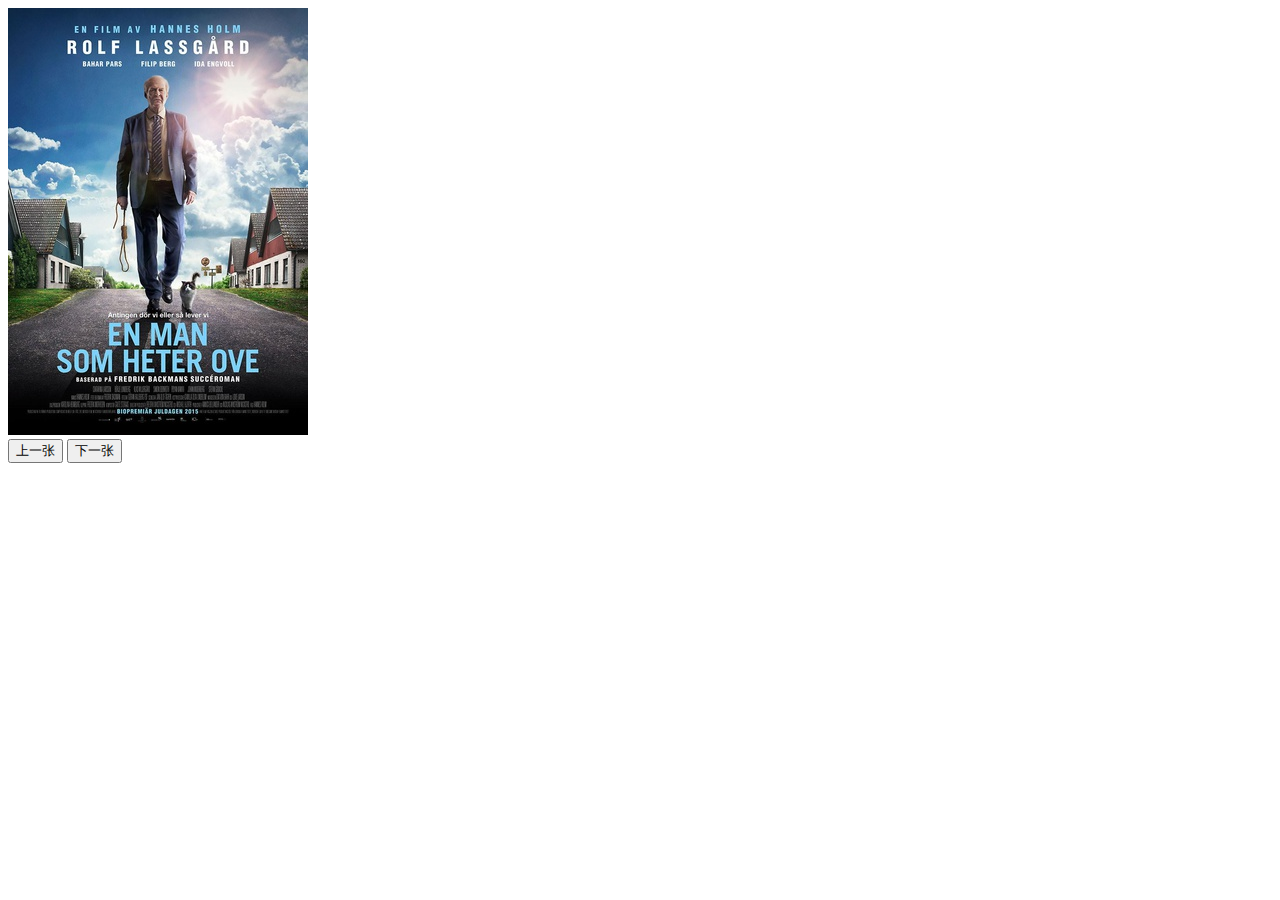
<file: task_four/index.html>
<!doctype html>
<html>
<head>
<meta charset="utf-8">
<title>幻灯片任务</title>

	<script>
    	var imgarray=new Array("img/1.jpg","img/2.jpg","img/3.jpg","img/4.jpg")
		var index=0;
		
		function next(){
				index++;
				if(index==imgarray.length){
						index=0;
					}
					document.getElementById("tp1").src=imgarray[index];
			}
		function previous(){
				index--;
				if(index<0){
						index=imgarray.length-1;
					}
					document.getElementById("tp1").src=imgarray[index];
			}
    </script>
</head>

<body>
	<img id="tp1" src="img/1.jpg" width="300" height="427"/>
    <br/>
    <input type="button" value="上一张" onClick="previous()"/>
    <input type="button" value="下一张" onClick="next()"/> 
</body>
</html>
</file>
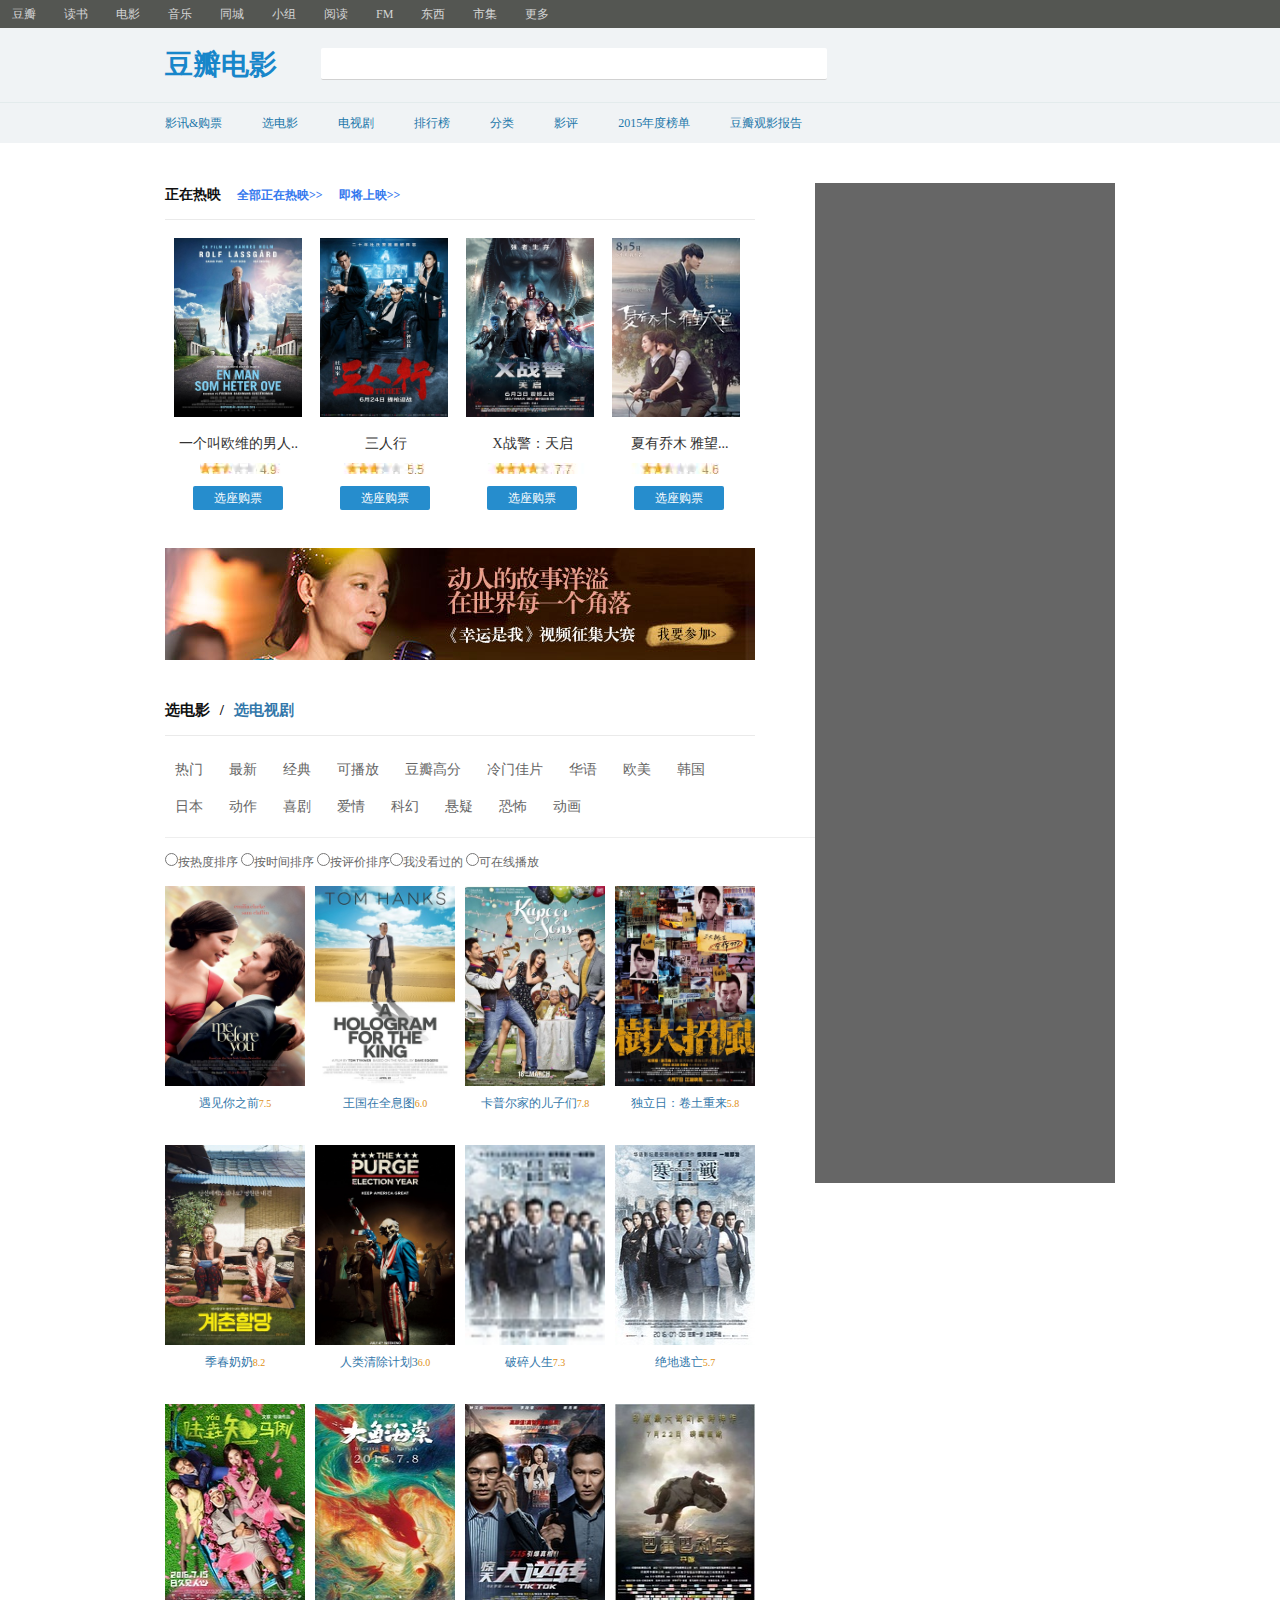
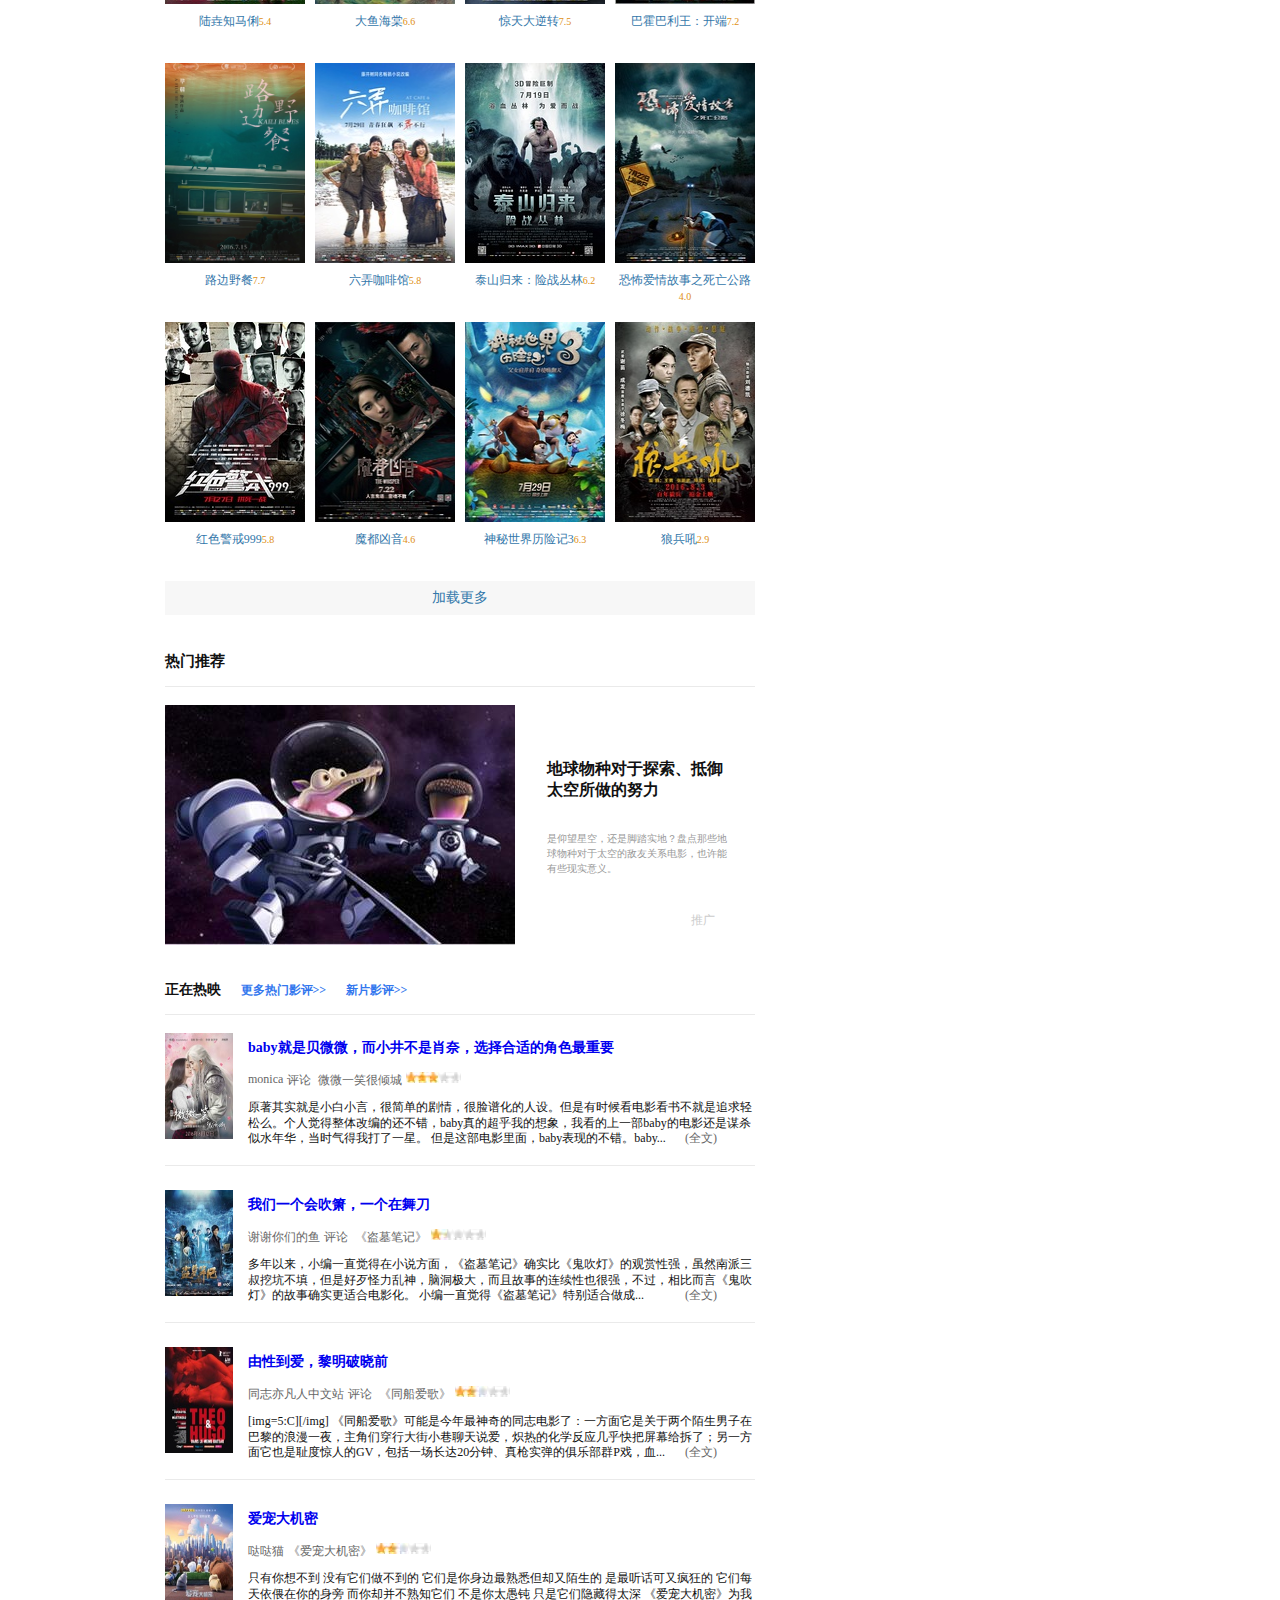
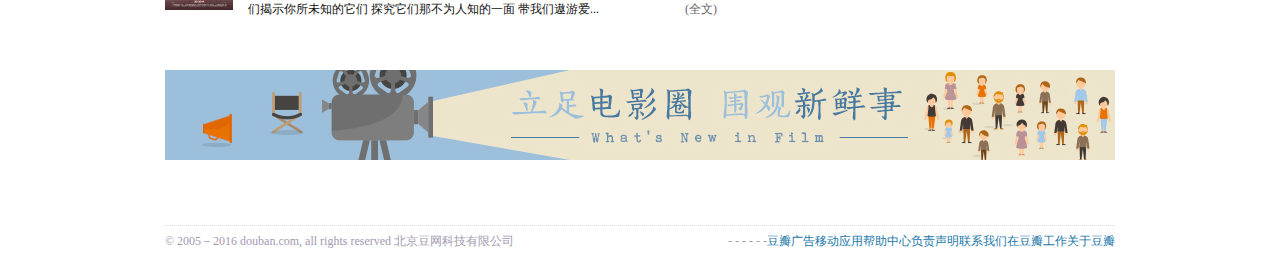
<file: task_one/index.html>
<!DOCTYPE html>
<html lang="en">
	<head>
		<meta charset="utf-8">
		<title>豆瓣</title>
		<link rel="stylesheet" href="css/reset.css"/>
		<link rel="stylesheet" href="css/common.css"/>
		<link rel="stylesheet" href="css/index.css"/>
	</head>
	<body>
		<div class="header">
			<ul class=>
				<li>豆瓣</li>
				<li>读书</li>
				<li>电影</li>
				<li>音乐</li>
				<li>同城</li>
				<li>小组</li>
				<li>阅读</li>
				<li>FM</li>
				<li>东西</li>
				<li>市集</li>
				<li>更多</li>
			</ul>
		</div>
		<div class="search-container"><!--不懂怎么用坐标引用图片-->
			<div class="search-center">
				<h1 class="logo"><b>豆瓣电影</b></h1>
				<input type="text" class="search"/>
			</div>
		</div>
		<div class="menu-container">
			<div class="menu-center">
				<ul>
					<li>影讯&购票</li>
					<li>选电影</li>
					<li>电视剧</li>
					<li>排行榜</li>
					<li>分类</li>
					<li>影评</li>
					<li>2015年度榜单</li>
					<li>豆瓣观影报告</li>
				</ul>
			</div>
		</div>
		<div class="main">
			<div class="l-container">
				<div class="content-1">
					<h2 class="hot-1">正在热映<span>全部正在热映>></span><span>即将上映>></span></h2>
					<div class="img-container">
						<img  class="img-1" src="img/1.jpg"/>
						<img  class="img-2" src="img/2.jpg"/>
						<img  class="img-3" src="img/3.jpg"/>
						<img  class="img-4" src="img/4.jpg"/>
						<div class="img-container-1">
						<a href="#">一个叫欧维的男人..</a>
						</div>
						<div class="img-container-2">
						<a href="#">三人行</a>
						</div>
						<div class="img-container-3">
						<a href="#">X战警：天启</a>
						</div>
						<div class="img-container-4">
						<a href="#">夏有乔木 雅望...</a>
						</div>
						<div class="icon-1"><!--不懂怎么用坐标引用图片-->
						<img src="img/icon-1.jpg"/>
						</div>
						<div class="container-btn1"><a href="#">选座购票</a></div>
						<div class="container-btn2"><a href="#">选座购票</a></div>
						<div class="container-btn3"><a href="#">选座购票</a></div>
						<div class="container-btn4"><a href="#">选座购票</a></div>
						<img class="container1-banner" src="img/5.jpg"/>
					</div>
				</div>
				<div class="content-2">
					<h2 class="hot-2">选电影
						<span class="hot2-span1">/</span>
						<span class="hot2-span2">选电视剧</span>
					</h2>
					<ul class="content2-submenu">
						<li>热门</li>
						<li>最新</li>
						<li>经典</li>
						<li>可播放</li>
						<li>豆瓣高分</li>
						<li>冷门佳片</li>
						<li>华语</li>
						<li>欧美</li>
						<li>韩国</li>
						<li>日本</li>
						<li>动作</li>
						<li>喜剧</li>
						<li>爱情</li>
						<li>科幻</li>
						<li>悬疑</li>
						<li>恐怖</li>
						<li>动画</li>
					</ul>
					<div class="content2-radio">
						<div class="content2-l-radio">
							<input class="content2-radio-l-float" type="radio"/>按热度排序
							<input class="content2-radio-l-float" type="radio"/>按时间排序
							<input class="content2-radio-l-float" type="radio"/>按评价排序
						</div>
						<div class="content2-r-radio">
							<input class="content2-radio-r-float" type="radio"/>我没看过的
							<input class="content2-radio-r-float" type="radio"/>可在线播放
						</div>
					</div>
					<div class="content2-img">
						<a class="content2-img1" href="#">
							<img src="img/6.jpg">遇见你之前<span class="content2-span">7.5</span>
						</a>
						<a class="content2-img2" href="#">
							<img src="img/7.jpg">王国在全息图<span class="content2-span">6.0</span>
						</a>
						<a class="content2-img3" href="#">
							<img src="img/8.jpg">卡普尔家的儿子们<span class="content2-span">7.8</span>
						</a>
						<a class="content2-img4" href="#">
							<img src="img/9.jpg">独立日：卷土重来<span class="content2-span">5.8</span>
						</a>
						<a class="content2-img5" href="#">
							<img src="img/10.jpg">季春奶奶<span class="content2-span">8.2</span>
						</a>
						<a class="content2-img6" href="#">
							<img src="img/11.jpg">人类清除计划3<span class="content2-span">6.0</span>
						</a>
						<a class="content2-img7" href="#">
							<img src="img/12.jpg">破碎人生<span class="content2-span">7.3</span>
						</a>
						<a class="content2-img8" href="#">
							<img src="img/13.jpg">绝地逃亡<span class="content2-span">5.7</span>
						</a>
						<a class="content2-img9" href="#">
							<img src="img/14.jpg">陆垚知马俐<span class="content2-span">5.4</span>
						</a>
						<a class="content2-img10" href="#">
							<img src="img/15.jpg">大鱼海棠<span class="content2-span">6.6</span>
						</a>
						<a class="content2-img11" href="#">
							<img src="img/16.jpg">惊天大逆转<span class="content2-span">7.5</span>
						</a>
						<a class="content2-img12" href="#">
							<img src="img/17.jpg">巴霍巴利王：开端<span class="content2-span">7.2</span>
						</a>
						<a class="content2-img13" href="#">
							<img src="img/18.jpg">路边野餐<span class="content2-span">7.7</span>
						</a>
						<a class="content2-img14" href="#">
							<img src="img/19.jpg">六弄咖啡馆<span class="content2-span">5.8</span>
						</a>
						<a class="content2-img15" href="#">
							<img src="img/20.jpg">泰山归来：险战丛林<span class="content2-span">6.2</span>
						</a>
						<a class="content2-img16" href="#">
							<img src="img/21.jpg">恐怖爱情故事之死亡公路<span class="content2-span">4.0</span>
						</a>
						<a class="content2-img13" href="#">
							<img src="img/22.jpg">红色警戒999<span class="content2-span">5.8</span>
						</a>
						<a class="content2-img14" href="#">
							<img src="img/23.jpg">魔都凶音<span class="content2-span">4.6</span>
						</a>
						<a class="content2-img15" href="#">
							<img src="img/24.jpg">神秘世界历险记3<span class="content2-span">6.3</span>
						</a>
						<a class="content2-img16" href="#">
							<img src="img/25.jpg">狼兵吼<span class="content2-span">2.9</span>
						</a>
					</div>
					<div class="loading">加载更多</div>
				</div>
				<div class="content-3">
					<h2 class="hot-3">热门推荐</h2>
					<div class="content3-scroll">
						<a class="content3-a1" href="#">
							<img class="content3-banner" src="img/26.jpg"/>
						</a>
						<div class="content3-text">
							<h2 class="content3-scroll-h2">
								<a href="#">
								地球物种对于探索、抵御太空所做的努力
								</a>
							</h2>
							<p class="content3-scroll-p">
								是仰望星空，还是脚踏实地？盘点那些地球物种对于太空的敌友关系电影，也许能有些现实意义。
							</p>
							<div class="content3-generalize">推广</div>
						</div>
					</div>
					<div class="content3-chunk-h2">
						<h2 class="hot-4">
							正在热映
							<span>更多热门影评>></span>
							<span>新片影评>></span>
						</h2>
						<div class="content3-chunk">
							<div class="content3-chunk-1">
								<img class="content3-chunk1-img1" src="img/27.jpg"/>
								<h3>
								<a href="#">baby就是贝微微，而小井不是肖奈，选择合适的角色最重要</a>
								</h3>
								<div class="content3-chunk1-width">
									<a class="content3-chunk1-a" href="#">monica</a>
									<div class="content3-chunk-comments">评论</div>
									<a class="content3-chunk1-a" href="#">微微一笑很倾城</a>
									<img class="content3-chunk1-img2" src="img/icon-2.jpg"/>
								</div>
								<p class="content3-chunk1-p">
									原著其实就是小白小言，很简单的剧情，很脸谱化的人设。但是有时候看电影看书不就是追求轻松么。个人觉得整体改编的还不错，baby真的超乎我的想象，我看的上一部baby的电影还是谋杀似水年华，当时气得我打了一星。 但是这部电影里面，baby表现的不错。baby... <a class="content3-chunk1-p-a" href="#">(全文)</a>
								</p>
							</div>
							<div class="content3-chunk-2">
								<img class="content3-chunk2-img1" src="img/28.jpg"/>
								<h3>
								<a href="#">我们一个会吹箫，一个在舞刀</a>
								</h3>
									<div class="content3-chunk2-width">
									<a class="content3-chunk2-a" href="#">谢谢你们的鱼</a>
									<div class="content3-chunk-comments">评论</div>
									<a class="content3-chunk2-a" href="#">《盗墓笔记》</a>
									<img class="content3-chunk1-img2" src="img/icon-3.jpg"/>
								</div>
								<p class="content3-chunk2-p">
									多年以来，小编一直觉得在小说方面，《盗墓笔记》确实比《鬼吹灯》的观赏性强，虽然南派三叔挖坑不填，但是好歹怪力乱神，脑洞极大，而且故事的连续性也很强，不过，相比而言《鬼吹灯》的故事确实更适合电影化。 小编一直觉得《盗墓笔记》特别适合做成... 
									<a class="content3-chunk2-p-a" href="#">(全文)</a>
								</p>
							</div>
							<div class="content3-chunk-3">
								<img class="content3-chunk3-img3" src="img/29.jpg"/>
								<h3>
								<a href="#">由性到爱，黎明破晓前</a>
								</h3>
								<div class="content3-chunk3-width">
									<a class="content3-chunk3-a" href="#">同志亦凡人中文站</a>
									<div class="content3-chunk-comments">评论</div>
									<a class="content3-chunk3-a" href="#">《同船爱歌》</a>
									<img class="content3-chunk1-img3" src="img/icon-4.jpg"/>
								</div>
								<p class="content3-chunk3-p">
									[img=5:C][/img] 《同船爱歌》可能是今年最神奇的同志电影了：一方面它是关于两个陌生男子在巴黎的浪漫一夜，主角们穿行大街小巷聊天说爱，炽热的化学反应几乎快把屏幕给拆了；另一方面它也是耻度惊人的GV，包括一场长达20分钟、真枪实弹的俱乐部群P戏，血... <a class="content3-chunk3-p-a" href="#">(全文)</a>
								</p>
							</div>
							<div class="content3-chunk-4">
								<img class="content3-chunk4-img4" src="img/30.jpg"/>
								<h3 class="">
								<a href="#">爱宠大机密</a>
								</h3>
								<div class="content3-chunk4-width">
									<a class="content3-chunk4-a" href="#">哒哒猫</a>
									<a class="content3-chunk4-a" href="#">《爱宠大机密》</a>
									<img class="content3-chunk1-img3" src="img/icon-4.jpg"/>
								</div>
								<p class="content3-chunk3-p">
									只有你想不到 没有它们做不到的 它们是你身边最熟悉但却又陌生的 是最听话可又疯狂的 它们每天依偎在你的身旁 而你却并不熟知它们 不是你太愚钝 只是它们隐藏得太深 《爱宠大机密》为我们揭示你所未知的它们 探究它们那不为人知的一面 带我们遨游爱... <a class="content3-chunk4-p-a" href="#">(全文)</a>
								</p>
							</div>
						</div>
					</div>
				</div>
			</div>
			<div class="r-container"></div>
		</div>
		<div class="banner">
			<img src="img/31.jpg"/>
		</div>
		<div class="footer">
			© 2005－2016 douban.com, all rights reserved 北京豆网科技有限公司
			<div class="footer-nav">
				<ul>
					<li>关于豆瓣</li>-
					<li>在豆瓣工作</li>-
					<li>联系我们</li>-
					<li>负责声明</li>-
					<li>帮助中心</li>-
					<li>移动应用</li>-
					<li>豆瓣广告</li>
				</ul>
			</div>
		</div>
	</body>
</html>
</file>
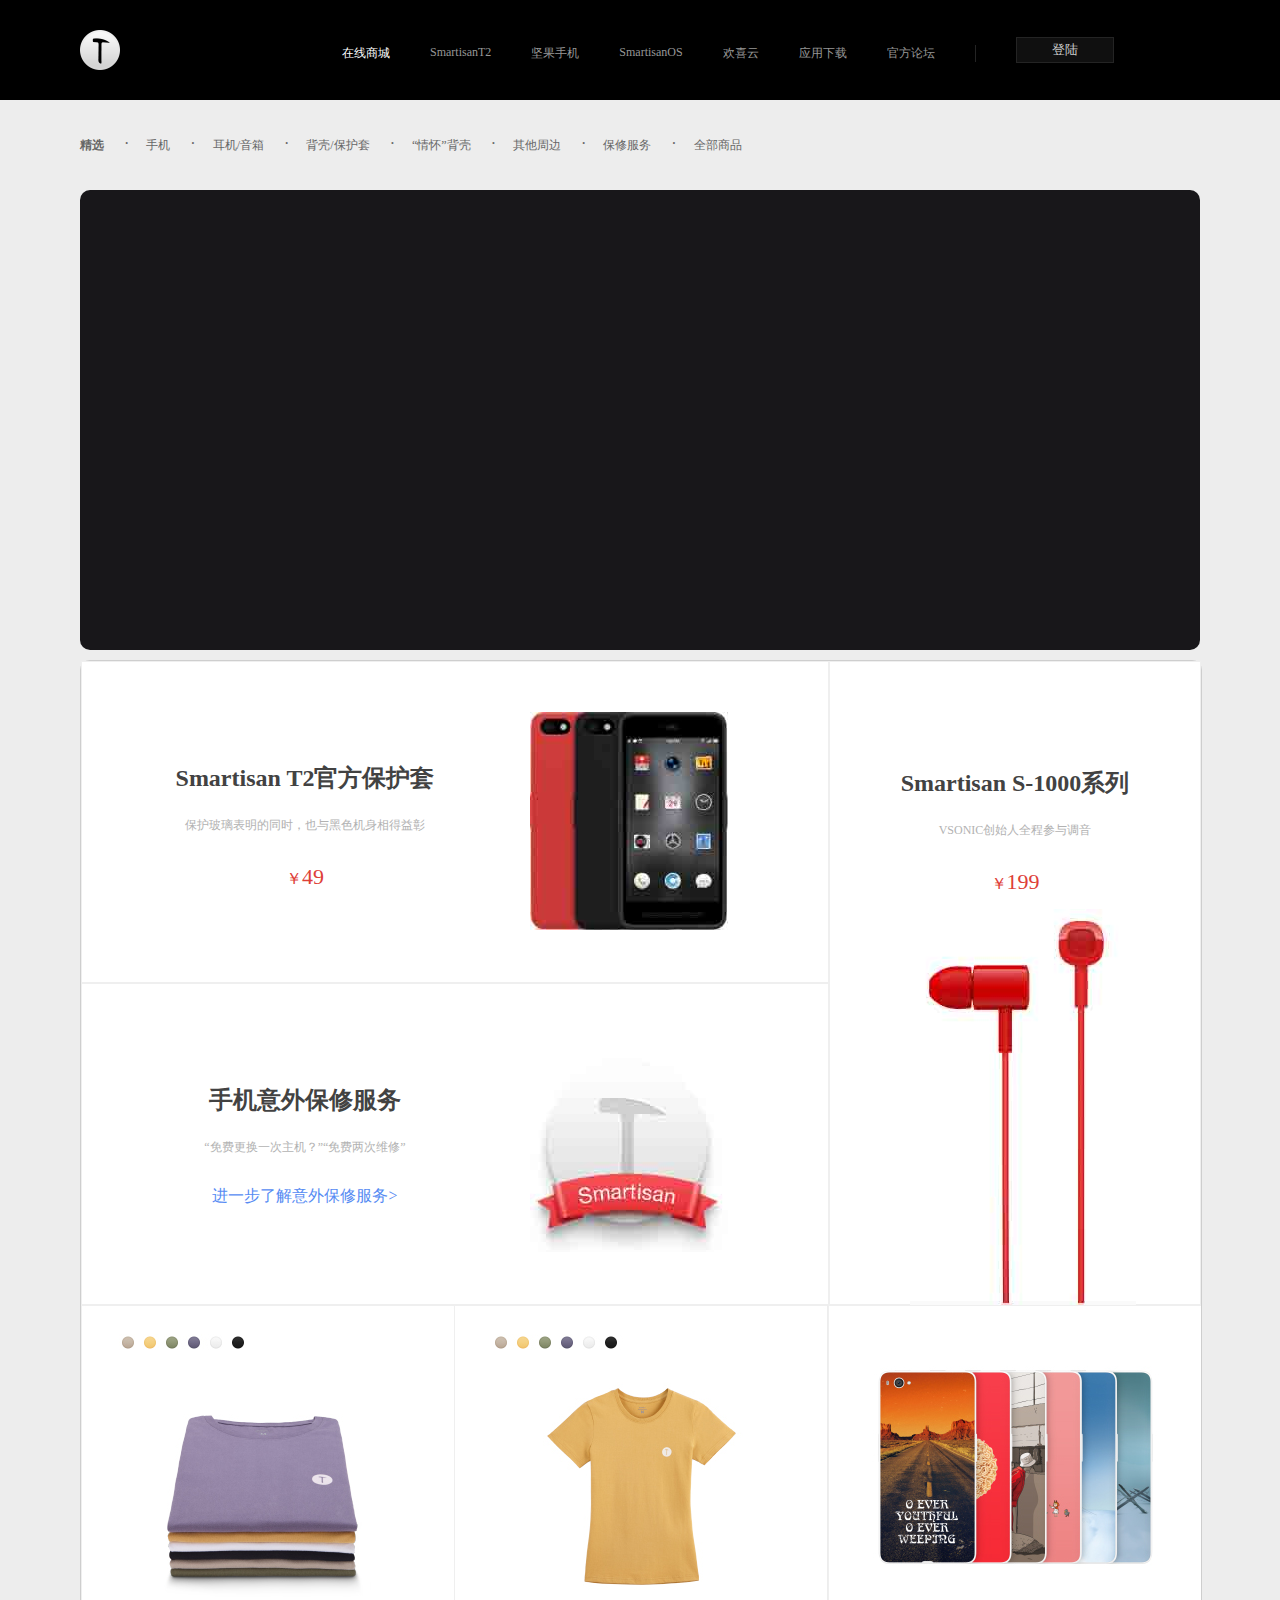
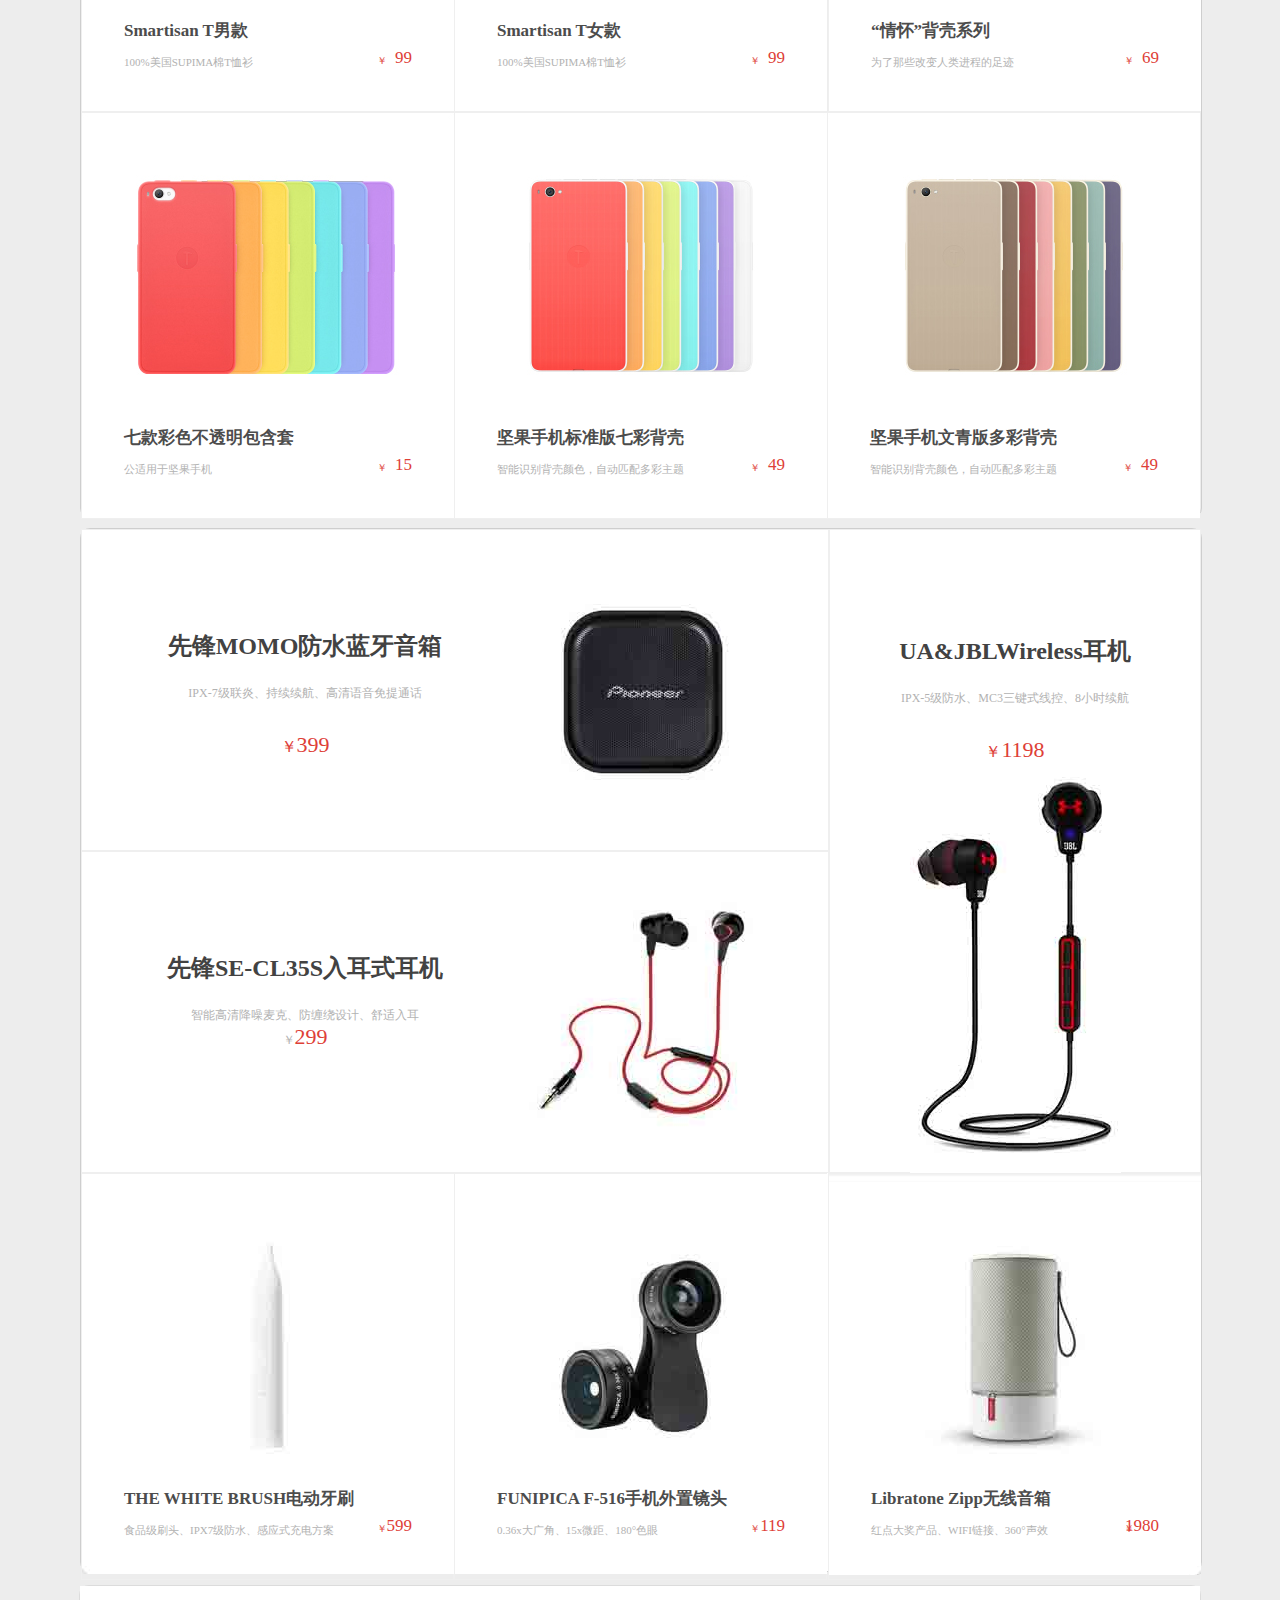
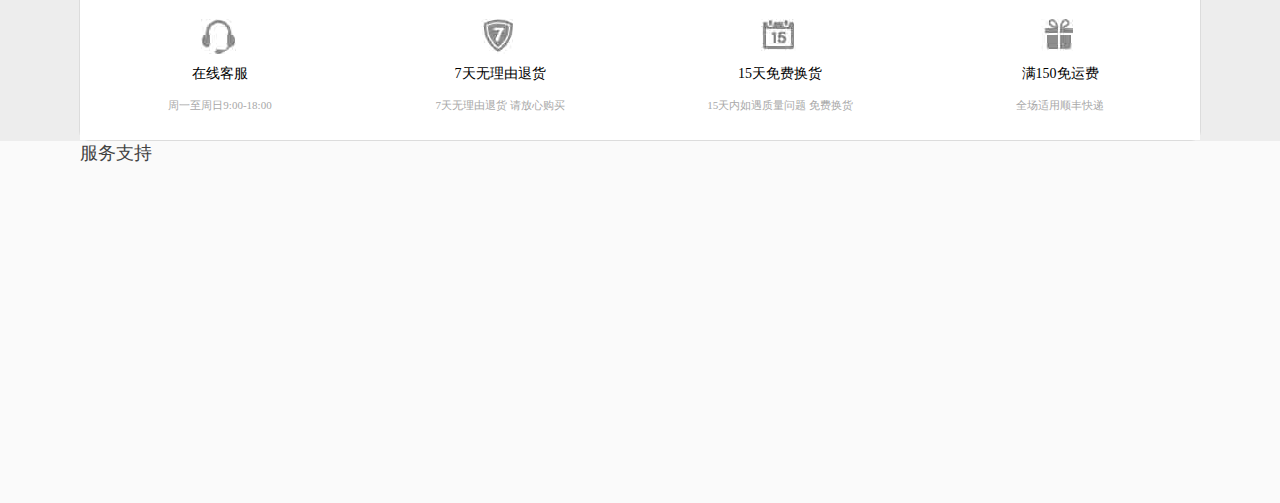
<file: task_three/index.html>
<!DOCTYPE html>
<html lang="en">
	<head>
		<meta charset="utf-8">
		<title>锤子</title>
		<link rel="stylesheet" href="css/reset.css"/>
		<link rel="stylesheet" href="css/common.css"/>
		<link rel="stylesheet" href="css/index.css"/>
	</head>
	<body>
		<div class="header">
			<div class="header-container">
				<h1 class="logo">
					<a href="#">
						<img src="img/logo.png"/>
					</a>
				</h1>
				<ul>
					<li><a href="#" style="color:#fff">在线商城</a></li>
					<li><a href="#">SmartisanT2</a></li>
					<li><a href="#">坚果手机</a></li>
					<li><a href="#">SmartisanOS</a></li>
					<li><a href="#">欢喜云</a></li>
					<li><a href="#">应用下载</a></li>
					<li><a class="header-default-a7" href="#">官方论坛</a></li>
				</ul>
				<button class="landing-btn">登陆</button>
			</div>
		</div>
		<div class="main-background">
			<div class="main">
				<div class="nav-container">
					<ul>
						<li style="margin-left:0;"><b>精选</b></li>·
						<li>手机</li>·
						<li>耳机/音箱</li>·
						<li>背壳/保护套</li>·
						<li>“情怀”背壳</li>·
						<li>其他周边</li>·
						<li>保修服务</li>·
						<li>全部商品</li>
					</ul>
				</div>
				<div class="banner"></div>
				<div class="goods-container">
					<div class="left-rectangle-top">
						<div class="left-rectangle-top-text">
							<h6>
								Smartisan T2官方保护套
							</h6>
							<p>
								保护玻璃表明的同时，也与黑色机身相得益彰
							</p>
							￥<span>49</span>
						</div>
						<img src="img/1.jpg"/>
					</div>
					<div class="left-rectangle-bottom">
						<div class="left-rectangle-bottom-text">
							<h6>
								手机意外保修服务
							</h6>
							<p>
								“免费更换一次主机？”“免费两次维修”
							</p>
							进一步了解意外保修服务>
						</div>
						<img src="img/2.jpg"/>
					</div>
					<div class="left-rectangle-right">
						<div class="left-rectangle-right-text">
							<h6>
								Smartisan S-1000系列
							</h6>
							<p>
								VSONIC创始人全程参与调音
							</p>
							￥<span>199</span>
						</div>
						<img src="img/3.jpg"/>
					</div>
					<div class="centent-1">
						<h6>Smartisan T男款</h6>
						<p>100%美国SUPIMA棉T恤衫</p>
						<span style="font-size:10px; right:66px;">￥</span>
						<span>99</span>
						<img src="img/4.png" class="img6-1"/>
					</div>
					<div class="centent-2">
						<h6>Smartisan T女款</h6>
						<p>100%美国SUPIMA棉T恤衫</p>
						<span style="font-size:10px; right:66px;">￥</span>
						<span>99</span>
						<img src="img/5.png" class="img6-2"/>
					</div>
					<div class="centent-3">
						<h6>“情怀”背壳系列</h6>
						<p>为了那些改变人类进程的足迹</p>
						<span style="font-size:10px; right:66px;">￥</span>
						<span>69</span>
						<img src="img/6.png" class="img6-3"/>
					</div>
					<div class="centent-4">
						<h6>七款彩色不透明包含套</h6>
						<p>公适用于坚果手机</p>
						<span style="font-size:10px; right:66px;">￥</span>
						<span>15</span>
						<img src="img/7.png" class="img6-4"/>
					</div>
					<div class="centent-5">
						<h6>坚果手机标准版七彩背壳</h6>
						<p>智能识别背壳颜色，自动匹配多彩主题</p>
						<span style="font-size:10px; right:66px;">￥</span>
						<span>49</span>
						<img src="img/8.png" class="img6-5"/>
					</div>
					<div class="centent-6">
						<h6>坚果手机文青版多彩背壳</h6>
						<p>智能识别背壳颜色，自动匹配多彩主题</p>
						<span style="font-size:10px; right:66px;">￥</span>
						<span>49</span>
						<img src="img/9.png" class="img6-6"/>
					</div>
				</div>
				<div class="accessories-container">
					<div class="left-rectangle-top2">
						<div class="left-rectangle-top2-text">
							<h6>
								先锋MOMO防水蓝牙音箱
							</h6>
							<p>
								IPX-7级联炎、持续续航、高清语音免提通话
							</p>
							￥<span>399</span>
						</div>
						<img src="img/10.jpg"/>
					</div>
					<div class="left-rectangle-bottom2">
						<div class="left-rectangle-bottom2-text">
							<h6>
								先锋SE-CL35S入耳式耳机
							</h6>
							<p>
								智能高清降噪麦克、防缠绕设计、舒适入耳
							</p>
							￥<span>299</span>
						</div>
						<img src="img/11.jpg"/>
					</div>
					<div class="left-rectangle-right2">
						<div class="left-rectangle-right2-text">
							<h6>
								UA&JBLWireless耳机
							</h6>
							<p>
							IPX-5级防水、MC3三键式线控、8小时续航
							</p>
							￥<span>1198</span>
						</div>
						<img src="img/12.jpg"/>
					</div>
					<div class="centent-1">
						<h6>THE WHITE BRUSH电动牙刷</h6>
						<p>食品级刷头、IPX7级防水、感应式充电方案</p>
						<span style="font-size:10px; right:66px;">￥</span>
						<span>599</span>
						<img src="img/13.jpg" class="img6-1"/>
					</div>
					<div class="centent-2">
						<h6>FUNIPICA F-516手机外置镜头</h6>
						<p>0.36x大广角、15x微距、180°色眼</p>
						<span style="font-size:10px; right:66px;">￥</span>
						<span>119</span>
						<img src="img/14.jpg" class="img6-2"/>
					</div>
					<div class="centent-3">
						<h6>Libratone Zipp无线音箱</h6>
						<p>红点大奖产品、WIFI链接、360°声效</p>
						<span style="font-size:10px; right:66px;">￥</span>
						<span>1980</span>
						<img src="img/15.jpg" class="img6-3"/>
					</div>
				</div>
			</div>
			<div class="service-container">
				<div class="CustomerService">
					<img src="img/icon-1.jpg"/>
					<span class="service-container-span1">在线客服</span>
					<span class="service-container-span2">周一至周日9:00-18:00
					</span>
				</div>
				<div class="CustomerService">
					<img src="img/icon-2.jpg"/>
					<span class="service-container-span1">
					7天无理由退货
					</span>
					<span class="service-container-span2">
					7天无理由退货 请放心购买
					</span>
				</div>
				<div class="CustomerService">
					<img src="img/icon-3.jpg"/>
					<span class="service-container-span1">
					15天免费换货
					</span>
					<span class="service-container-span2">15天内如遇质量问题 免费换货
					</span>
				</div>
				<div class="CustomerService">
					<img src="img/icon-4.jpg"/>
					<span class="service-container-span1">
					满150免运费
					</span>
					<span class="service-container-span2">
					全场适用顺丰快递
					</span>
				</div>
			</div>
		</div>
		<div class="footer-container">
			<ul class="footer-ul">
				<li class="footer-li-title">服务支持</li>
			</ul>
		</div>
	</body>
</html>
</file>
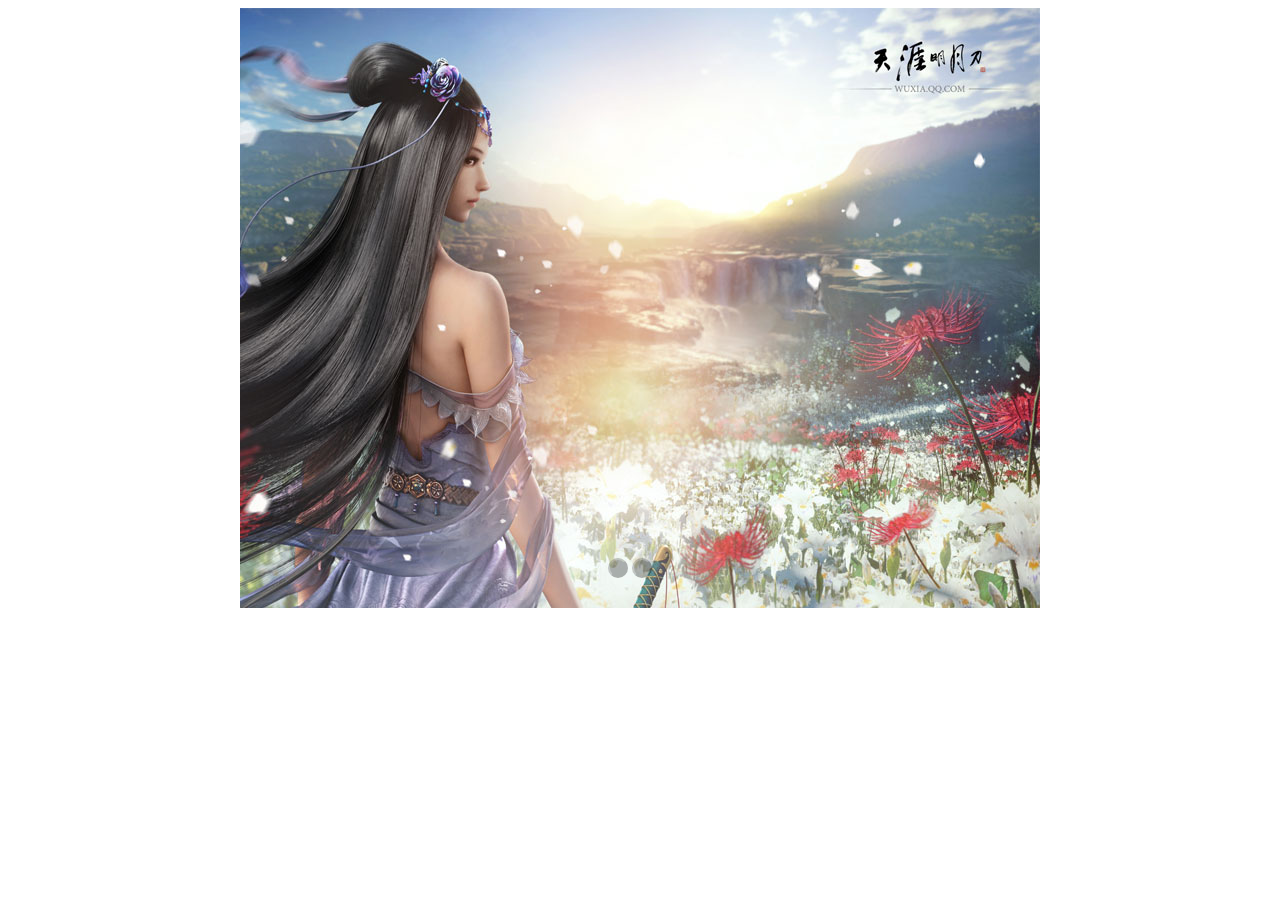
<file: task_four/index1.html>
<!doctype html>
<html>
<head>
<meta charset="utf-8">
<title>幻灯片任务</title>

	<style type="text/css">
		.center{margin: 0 auto; width: 800px; height: 600px; position: relative;}
			.btn-center{ position: absolute;  top:550px; left: 46%;}
			.previous{width: 20px; height: 20px; border-radius: 10px; background:#000; opacity:0.3;}
			.next{width: 20px; height: 20px; border-radius: 10px; background:#000; opacity: 0.3}
	</style>

	<script>
		var imgarr=new Array("img/5.jpg","img/6.jpg","img/7.jpg","img/8.jpg","img/9.jpg","img/10.jpg")
		var index=0;
		
		function next(){
			index++;
			if(index==imgarr.length){
				index=0;
			}
			document.getElementById("jpg5").src=imgarr[index];
		}

		function previous(){
			index--;
			if(index<0){
				index=imgarr.length-1;
			}
			document.getElementById("jpg5").src=imgarr[index];
		}
	</script>
</head>

<body>
	<div class="center">
		<img id="jpg5" src="img/5.jpg"/>
		<br/>
		<div class="btn-center">
		<input class="previous" type="button" onClick="previous()" />
		<input class="next" type="button" value="" onClick="next()" />
		</div>
	</div>
</body>
</html>
</file>
<file: task_one/css/common.css>
.header{
	height:28px;
	background:#545652;
}

.header ul li{
	margin:0 12px;
	line-height: 28px;
	font-size:12px;
	display:inline;
	color:#d5d5d5;
}

.header ul li:hover{
	color:#fff;
}

.search-container{
	height:74px;
	background:#f0f3f5;
	border-bottom: solid 1px #e3ebec;
}

.search-center{
	margin:0 auto;
	width: 950px;
	height:74px;
}

.logo{
	float:left;
	line-height:74px;
	font-size:28px;
	color:#1886ca;
}

.search{
	float:left;
	margin-left:44px;
	margin-top: 20px;
	border-radius:2px;
	width:506px;
	height:31px;
	border: 0;
	border-bottom: solid 1px #d1d1d1;
	background:#fff;
}

.menu-container{
	height: 40px;
	background:#f0f3f5;
}

.menu-center{
	margin:0 auto;
	width: 950px;
	height:40px;
}

.menu-center li{
	display:inline;
	margin-right:36px;
	line-height:40px;
	font-size:12px;
	color:#27a;
}

.menu-center li:hover{
	color:#fffffc;
	background:#27a;
}

.main{
	position:relative;
	margin:0 auto;
	margin-top:40px;
	width:950px;
	height:3000px;
}

.content-1{
	float:left;
	margin-top:3px;
	width:590px;
	height:512px;
}

.hot-1{
	padding-bottom: 15px;
	border-bottom:solid 1px #eaeaea;
	margin-bottom:18px;
	font-size:14px;
	color:#111;
}

.content-1 span{
	margin-left:16px;
	font-size:12px;
	color:#37e;
}

.content-1 span:hover{
	color:#fff;
	background:#37e;
}

.img-container{
	height:306px;
}

.img-1,.img-2,.img-3,.img-4{
	float:left;
	margin:0 9px;
	width:128px;
	margin-bottom:18px;
	height:179px;
}

.img-container-1{
	float:left;
	text-align:center;
	width:147px;
	font-size:14px;
}

.img-container-1 a{
	margin-bottom:10px;
	color:#333;
}

.img-container-2{
	float:left;
	text-align:center;
	width:147px;
	font-size:14px;
}

.img-container-2 a{
	margin-bottom:10px;
	color:#333;
}

.img-container-3{
	float:left;
	text-align:center;
	width:147px;
	font-size:14px;
}

.img-container-3 a{
	margin-bottom:10px;
	color:#333;
}

.img-container-4{
	float:left;
	text-align:center;
	width:147px;
	font-size:14px;
}

.img-container-4 a{
	margin-bottom:10px;
	color:#333;
}

.icon-1{
	float:left;
	margin:0 0 12px 35px;
	width:519px;
	height:11px;
}

.container-btn1{
	float:left;
	margin:0 29px 38px 28px;
	border-radius: 2px;
	width:90px;
	height:24px;
	background:#268dcd;
	text-align: center;
	line-height:24px;
	font-size:12px;
	color:#fff;
}

.container-btn1 a{
	color:#fff;
}

.container-btn1 a:hover{
	color:#fff;
}

.container-btn2{
	float:left;
	margin:0 29px 38px 28px;
	border-radius: 2px;
	width:90px;
	height:24px;
	background:#268dcd;
	text-align: center;
	line-height:24px;
	font-size:12px;
	color:#fff;
}

.container-btn2 a{
	color:#fff;
}

.container-btn2 a:hover{
	color:#fff;
}

.container-btn3{
	float:left;
	margin:0 29px 38px 28px;
	border-radius: 2px;
	width:90px;
	height:24px;
	background:#268dcd;
	text-align: center;
	line-height:24px;
	font-size:12px;
	color:#fff;
}

.container-btn3 a{
	color:#fff;
}

.container-btn3 a:hover{
	color:#fff;
}

.container-btn4{
	float:left;
	margin:0 28px 38px 28px;
	border-radius: 2px;
	width:90px;
	height:24px;
	background:#268dcd;
	text-align: center;
	line-height:24px;
	font-size:12px;
	color:#fff;
}

.container-btn4 a{
	color:#fff;
}

.container-btn4 a:hover{
	color:#fff;
}

.container1-banner{
	width:590px;
	height:112px;
}

.content-2{
	float:left;
	margin-top:3px;
	width:590px;
	height:1548px;
	background:##edf2f7;
}

.hot-2{
	padding-bottom: 15px;
	border-bottom:solid 1px #eaeaea;
	margin-bottom:18px;
	font-size:15px;
	color:#111;
}

.hot2-span1{
	margin: 0 6px;
}

.hot2-span2{
	color:#37a;
}

.hot2-span2:hover{
	color:#fff;
	background:#37a;
}

.content2-submenu li{
	padding: 4px 10px;
	display: inline;
	float:left;
	margin:0 6px 5px 0;
	font-size:14px;
	color:#666;
	text-align: center;
	line-height: 24px;
}

.content2-submenu li:hover{
	background:#eee;
}

.content2-radio{
	float:left;
	margin-top: 9px;
	padding:15px 0;
	border-top:solid 1px #eee;
	width:950px;
	font-size:12px;
	color:#666;
}

.content2-l-radio{
	float:left;
}

.content2-r-radio{
	float:left;
}

.content2-img{
	float:left;
}

.content2-img a{
	float:left;
	font-size:12px;
}

.content2-span{
	font-size:10px;
	color:#e09015;
}

.content2-img1{
	margin-right: 10px;
	width:140px;
	height: 259px;
	text-align: center;
	color:#37a;
}

.content2-img1 img{
	margin-bottom: 9px;
	width:140px;
	height: 200px;
}


.content2-img2{
	margin-right: 10px;
	width:140px;
	height: 259px;
	text-align: center;
	color:#37a;
}

.content2-img2 img{
	margin-bottom: 9px;
	width:140px;
	height: 200px;
}

.content2-img3{
	margin-right: 10px;
	width:140px;
	height: 259px;
	text-align: center;
	color:#37a;
}

.content2-img3 img{
	margin-bottom: 9px;
	width:140px;
	height: 200px;
}

.content2-img4{
	width:140px;
	height: 259px;
	text-align: center;
	color:#37a;
}

.content2-img4 img{
	margin-bottom: 9px;
	width:140px;
	height: 200px;
}

.content2-img5{
	margin-right: 10px;
	width:140px;
	height: 259px;
	text-align: center;
	color:#37a;
}

.content2-img5 img{
	margin-bottom: 9px;
	width:140px;
	height: 200px;
}


.content2-img6{
	margin-right: 10px;
	width:140px;
	height: 259px;
	text-align: center;
	color:#37a;
}

.content2-img6 img{
	margin-bottom: 9px;
	width:140px;
	height: 200px;
}

.content2-img7{
	margin-right: 10px;
	width:140px;
	height: 259px;
	text-align: center;
	color:#37a;
}

.content2-img7 img{
	margin-bottom: 9px;
	width:140px;
	height: 200px;
}

.content2-img8{
	width:140px;
	height: 259px;
	text-align: center;
	color:#37a;
}

.content2-img8 img{
	margin-bottom: 9px;
	width:140px;
	height: 200px;
}

.content2-img9{
	margin-right: 10px;
	width:140px;
	height: 259px;
	text-align: center;
	color:#37a;
}

.content2-img9 img{
	margin-bottom: 9px;
	width:140px;
	height: 200px;
}


.content2-img10{
	margin-right: 10px;
	width:140px;
	height: 259px;
	text-align: center;
	color:#37a;
}

.content2-img10 img{
	margin-bottom: 9px;
	width:140px;
	height: 200px;
}

.content2-img11{
	margin-right: 10px;
	width:140px;
	height: 259px;
	text-align: center;
	color:#37a;
}

.content2-img11 img{
	margin-bottom: 9px;
	width:140px;
	height: 200px;
}

.content2-img12{
	width:140px;
	height: 259px;
	text-align: center;
	color:#37a;
}

.content2-img12 img{
	margin-bottom: 9px;
	width:140px;
	height: 200px;
}

.content2-img13{
	margin-right: 10px;
	width:140px;
	height: 259px;
	text-align: center;
	color:#37a;
}

.content2-img13 img{
	margin-bottom: 9px;
	width:140px;
	height: 200px;
}


.content2-img14{
	margin-right: 10px;
	width:140px;
	height: 259px;
	text-align: center;
	color:#37a;
}

.content2-img14 img{
	margin-bottom: 9px;
	width:140px;
	height: 200px;
}

.content2-img15{
	margin-right: 10px;
	width:140px;
	height: 259px;
	text-align: center;
	color:#37a;
}

.content2-img15 img{
	margin-bottom: 9px;
	width:140px;
	height: 200px;
}

.content2-img16{
	width:140px;
	height: 259px;
	text-align: center;
	color:#37a;
}

.content2-img16 img{
	margin-bottom: 9px;
	width:140px;
	height: 200px;
}

.content2-img17{
	margin-right: 10px;
	width:140px;
	height: 259px;
	text-align: center;
	color:#37a;
}

.content2-img17 img{
	margin-bottom: 9px;
	width:140px;
	height: 200px;
}


.content2-img18{
	margin-right: 10px;
	width:140px;
	height: 259px;
	text-align: center;
	color:#37a;
}

.content2-img18 img{
	margin-bottom: 9px;
	width:140px;
	height: 200px;
}

.content2-img19{
	margin-right: 10px;
	width:140px;
	height: 259px;
	text-align: center;
	color:#37a;
}

.content2-img19 img{
	margin-bottom: 9px;
	width:140px;
	height: 200px;
}

.content2-img20{
	width:140px;
	height: 259px;
	text-align: center;
	color:#37a;
}

.content2-img20 img{
	margin-bottom: 9px;
	width:140px;
	height: 200px;
}

.loading{
	float:left;
	text-align: center;
	line-height:34px;
	width:590px;
	height: 34px;
	background:#f7f7f7;
	font-size:14px;
	color:#37a;
}

.loading:hover{
	background:#f3f3f3;
}

.content-3{
	float:left;
	margin-top:3px;
	width:590px;
	height:982px;
}

.hot-3{
	padding-bottom: 15px;
	border-bottom:solid 1px #eaeaea;
	margin-bottom:18px;
	font-size:15px;
	color:#111;
}

.content3-scroll{
	margin-bottom: 36px;
	height: 240px;
}

.content3-banner{
	float: left;
	width:350px;
	height: 240px
}

.content3-text{
	float:right;
	padding: 54px 28px 0px 28px;
	width: 180px;
	height: 186px;
}

.content3-scroll-h2{
	height: 72px;
	font-size:16px;
}

.content3-scroll-h2 a{
	color:#111;
}

.content3-scroll-p{
	line-height: 1.5em;
	font-size:10px;
	color:#999;
}

.content3-generalize{
	float:right;
	margin:36px 12px 12px 0;
	font-size:12px;
	color:#ccc;
}

.hot-4{
	padding-bottom: 15px;
	border-bottom:solid 1px #eaeaea;
	margin-bottom:18px;
	font-size:14px;
	color:#111;
}

.content3-chunk-h2 span{
	margin-left:16px;
	font-size:12px;
	color:#37e;
}

.content3-chunk-h2 span:hover{
	color:#fff;
	color:#fff;
	background:#37e;
}

.content3-chunk{
	margin-bottom: 36px;
	width: 100%;
	height: 602px;
}

.content3-chunk a:hover{
	color:#fff;
	background:#37a;
}

.content3-chunk-1{
	padding-bottom: 26px;
	margin-bottom: 24px;
	border-bottom:solid 1px #eaeaea;
	width: 100%;
	height: 106px;
}

.content3-chunk1-img1{
	float:left;
	margin-right: 15px;
	width: 68px;
	height: 100%
}

.content3-chunk-1 h3{
	float:left;
	padding:6px 0 15px 0;
	font-size:14px;
	color:#37a;
}

.content3-chunk1-width{
	float:left;
	width:504px;
}

.content3-chunk1-a{
	float:left;
	margin:0 4px 11px 0;
	font-size:12px;
	color:#666;
}

.content3-chunk-comments{
	float:left;
	margin-right:7px;
	font-size:12px;
	color:#666;
}

.content3-chunk1-p{
	float:left;
	line-height:1.3em;
	width:504px;
	font-size:12px;
	color:#111;
}

.content3-chunk1-p-a{
	float:right;
	margin-right:35px;
	font-size:12px;
	color:#666;
}




.content3-chunk-2{
	padding-bottom: 26px;
	margin-bottom: 24px;
	border-bottom:solid 1px #eaeaea;
	width: 100%;
	height: 106px;
}

.content3-chunk2-img1{
	float:left;
	margin-right: 15px;
	width: 68px;
	height: 100%
}

.content3-chunk-2 h3{
	float:left;
	padding:6px 0 15px 0;
	font-size:14px;
	color:#37a;
}

.content3-chunk2-width{
	float:left;
	width:504px;
}

.content3-chunk2-a{
	float:left;
	margin:0 4px 11px 0;
	font-size:12px;
	color:#666;
}

.content3-chunk2-p{
	float:left;
	line-height:1.3em;
	width:504px;
	font-size:12px;
	color:#111;
}

.content3-chunk2-p-a{
	float:right;
	margin-right:35px;
	font-size:12px;
	color:#666;
}




.content3-chunk-3{
	padding-bottom: 26px;
	margin-bottom: 24px;
	border-bottom:solid 1px #eaeaea;
	width: 100%;
	height: 106px;
}

.content3-chunk3-img3{
	float:left;
	margin-right: 15px;
	width: 68px;
	height: 100%
}

.content3-chunk-3 h3{
	float:left;
	padding:6px 0 15px 0;
	font-size:14px;
	color:#37a;
}
.content3-chunk3-width{
	float:left;
	width:504px;
}

.content3-chunk3-a{
	float:left;
	margin:0 4px 11px 0;
	font-size:12px;
	color:#666;
}

.content3-chunk3-p{
	float:left;
	line-height:1.3em;
	width:504px;
	font-size:12px;
	color:#111;
}

.content3-chunk3-p-a{
	float:right;
	margin-right:35px;
	font-size:12px;
	color:#666;
}




.content3-chunk-4{
	padding-bottom: 26px;
	margin-bottom: 24px;
	width: 100%;
	height: 106px;
}

.content3-chunk4-img4{
	float:left;
	margin-right: 15px;
	width: 68px;
	height: 100%
}

.content3-chunk-4 h3{
	float:left;
	padding:6px 0 15px 0;
	font-size:14px;
	color:#37a;
}

.content3-chunk4-width{
	float:left;
	width:504px;
}

.content3-chunk4-a{
	float:left;
	margin:0 4px 11px 0;
	font-size:12px;
	color:#666;
}

.content3-chunk4-p{
	float:left;
	line-height:1.3em;
	width:504px;
	font-size:12px;
	color:#111;
}

.content3-chunk4-p-a{
	float:right;
	margin-right:35px;
	font-size:12px;
	color:#666;
}

.banner img{
	margin:0 auto;
	padding: 36px 0 65px 0;
	border-bottom:dotted 1px #ddd;
}

.footer{
	margin:0 auto;
	line-height:31px;
	width: 950px;
	font-size:12px;
	height: 31px;
	color:#a599b2;
}

.r-container{
	position:absolute;
	top:0;
	right:0;
	width:300px;
	height: 1000px;
	background:#666;
}

.footer-nav{
	float:right;
	margin:0 auto;
}

.footer-nav li{
	float:right;
	line-height:31px;
	font-size:12px;
	color:#27a;
}

.footer-nav li:hover{
	color:#fffffc;
	background:#27a;
}
</file>
<file: task_three/css/common.css>
.header{
	height: 100px;
	background:#000;
}

.header-container{
	margin-top: 30px;
	margin:0 auto;
	width:1120px;
	height: 100px;
}

.logo{
	float:left;
	margin-right:222px;
	margin-top: 30px;
}

.header ul li a{
	float:left;
	margin-top: 45px;
	padding-right:40px;
	font-size:12px;
	color:#979797;
}

.header-default-a7{
	border-right:solid 1px #242424;
}

.header ul li a:hover{
	color:#fff;
}

.landing-btn{
	margin:37px 0 0 40px;
	width: 98px;
	height: 26px;
	border:solid 1px #242424;
	color:#ccc;
	background:#101010;
}

.main-background{
	background:#ededed;
}

.main{
	position: relative;
	margin: 0 auto;
	width: 1120px;
	height:3085px;
}

.nav-container{
	width: 1120px;
	height: 90px;
	color:#666;
}

.nav-container ul li{
	display: inline;
	line-height: 90px;
	margin:0 20px 0 13px;
	font-size:12px;
	color:#666;
}

.nav-container ul li:hover{
	color:#739bea;
}

.banner{
	border-radius: 10px;
	width: 100%;
	height:460px;
	background:#18171a;
}

.goods-container{
	border:solid 1px #cecece;
	position: absolute;
	top:560px;
	border-radius:10px;
	width: 100%;
	height: 1456px;
}

.left-rectangle-top{
	border:solid 1px #efefef;
	width: 746px;
	height: 320px;
	background:#fff;
}

.left-rectangle-top img{
	float:right;
	margin: 50px 100px 0 0;
}


.left-rectangle-top-text{
	float:left;
	margin-top: 100px;
	text-align: center;
	width: 446px;
	height: 59px;
	color:#de4037;
}

.left-rectangle-top-text h6{
	margin-bottom: 23px;
	font-size:24px;
	color:#424242;
}

.left-rectangle-top-text p{
	margin-bottom: 30px;
	font-size:12px;
	color:#b2b2b2;
}

.left-rectangle-top-text span{
	font-size:22px;
	color:#de4037;
}


.left-rectangle-bottom{
	border:solid 1px #efefef;
	width: 746px;
	height: 320px;
	background:#fff;
}

.left-rectangle-bottom img{
	float:right;
	margin: 50px 100px 0 0;
}


.left-rectangle-bottom-text{
	float:left;
	margin-top: 100px;
	text-align: center;
	width: 446px;
	height: 59px;
	color:#568bf3;
}

.left-rectangle-bottom-text h6{
	margin-bottom: 23px;
	font-size:24px;
	color:#424242;
}

.left-rectangle-bottom-text p{
	margin-bottom: 30px;
	font-size:12px;
	color:#b2b2b2;
}


.left-rectangle-right{
	position:absolute;
	top:0;
	right:0;
	border:solid 1px #efefef;
	width: 370px;
	height: 642px;
	background:#fff;
}

.left-rectangle-right img{
	margin: 247px 0 0 80px;
}


.left-rectangle-right-text{
	float:left;
	margin-top: 105px;
	text-align: center;
	width: 370px;
	height: 59px;
	color:#de4037;
}

.left-rectangle-right-text h6{
	margin-bottom: 23px;
	font-size:24px;
	color:#424242;
}

.left-rectangle-right-text p{
	margin-bottom: 30px;
	font-size:12px;
	color:#b2b2b2;
}

.left-rectangle-right-text span{
	font-size:22px;
	color:#de4037;
}

.centent-1{
	position: relative;
	float:left;
	border:solid 1px #efefef;
	width: 371px;
	height: 405px;
	color:#de4037;

}

.centent-1 h6{
	position: absolute;
	left:42px;
	bottom:69px;
	font-size:17px;
	color:#4c4c4c;
}

.centent-1 p{
	position: absolute;
	left:42px;
	bottom:41px;
	font-size:11px;
	color:#b2b2b2;
}

.centent-1 span{
	position: absolute;
	right:41px;
	bottom:43px;
	font-size:17px;
	color:#de4037;
}


.centent-2{
	position: relative;
	float:left;
	border:solid 1px #efefef;
	width: 371px;
	height: 405px;
	color:#de4037;

}

.centent-2 h6{
	position: absolute;
	left:42px;
	bottom:69px;
	font-size:17px;
	color:#4c4c4c;
}

.centent-2 p{
	position: absolute;
	left:42px;
	bottom:41px;
	font-size:11px;
	color:#b2b2b2;
}

.centent-2 span{
	position: absolute;
	right:41px;
	bottom:43px;
	font-size:17px;
	color:#de4037;
}


.centent-3{
	position: relative;
	float:right;
	border:solid 1px #efefef;
	width: 371px;
	height: 405px;
	color:#de4037;

}

.centent-3 h6{
	position: absolute;
	left:42px;
	bottom:69px;
	font-size:17px;
	color:#4c4c4c;
}

.centent-3 p{
	position: absolute;
	left:42px;
	bottom:41px;
	font-size:11px;
	color:#b2b2b2;
}

.centent-3 span{
	position: absolute;
	right:41px;
	bottom:43px;
	font-size:17px;
	color:#de4037;
}

.centent-4{
	position: relative;
	float:left;
	border:solid 1px #efefef;
	width: 371px;
	height: 405px;
	color:#de4037;

}

.centent-4 h6{
	position: absolute;
	left:42px;
	bottom:69px;
	font-size:17px;
	color:#4c4c4c;
}

.centent-4 p{
	position: absolute;
	left:42px;
	bottom:41px;
	font-size:11px;
	color:#b2b2b2;
}

.centent-4 span{
	position: absolute;
	right:41px;
	bottom:43px;
	font-size:17px;
	color:#de4037;
}

.centent-5{
	position: relative;
	float:left;
	border:solid 1px #efefef;
	width: 371px;
	height: 405px;
	color:#de4037;

}

.centent-5 h6{
	position: absolute;
	left:42px;
	bottom:69px;
	font-size:17px;
	color:#4c4c4c;
}

.centent-5 p{
	position: absolute;
	left:42px;
	bottom:41px;
	font-size:11px;
	color:#b2b2b2;
}

.centent-5 span{
	position: absolute;
	right:41px;
	bottom:43px;
	font-size:17px;
	color:#de4037;
}

.centent-6{
	position: relative;
	float:left;
	border:solid 1px #efefef;
	width: 371px;
	height: 405px;
	color:#de4037;

}

.centent-6 h6{
	position: absolute;
	left:42px;
	bottom:69px;
	font-size:17px;
	color:#4c4c4c;
}

.centent-6 p{
	position: absolute;
	left:42px;
	bottom:41px;
	font-size:11px;
	color:#b2b2b2;
}

.centent-6 span{
	position: absolute;
	right:41px;
	bottom:43px;
	font-size:17px;
	color:#de4037;
}

.accessories-container{
	border:solid 1px #cecece;
	position: absolute;
	top:2028px;
	border-radius:10px;
	width: 100%;
	height: 1042px;
	background: #fff;
}









.accessories-container{
	border:solid 1px #cecece;
	position: absolute;
	top:560px;
	border-radius:10px;
	width: 100%;
	height: 1456px;
}

.left-rectangle-top2{
	border:solid 1px #efefef;
	width: 746px;
	height: 320px;
	background:#fff;
}

.left-rectangle-top2 img{
	float:right;
	margin: 50px 65px 0 0;
}


.left-rectangle-top2-text{
	float:left;
	margin-top: 100px;
	text-align: center;
	width: 446px;
	height: 59px;
	color:#de4037;
}

.left-rectangle-top2-text h6{
	margin-bottom: 23px;
	font-size:24px;
	color:#424242;
}

.left-rectangle-top2-text p{
	margin-bottom: 30px;
	font-size:12px;
	color:#b2b2b2;
}

.left-rectangle-top2-text span{
	font-size:22px;
	color:#de4037;
}


.left-rectangle-bottom2{
	border:solid 1px #efefef;
	width: 746px;
	height: 320px;
	background:#fff;
}

.left-rectangle-bottom2 img{
	float:right;
	margin: 50px 65px 0 0;
}


.left-rectangle-bottom2-text{
	float:left;
	margin-top: 100px;
	text-align: center;
	width: 446px;
	height: 59px;
	font-size:12px;
	color:#b2b2b2;
}

.left-rectangle-bottom2-text h6{
	margin-bottom: 23px;
	font-size:24px;
	color:#424242;
}

.left-rectangle-tottom2-text p{
	margin-bottom: 30px;
	font-size:12px;
	color:#b2b2b2;
}

.left-rectangle-bottom2-text span{
	font-size:22px;
	color:#de4037;
}


.left-rectangle-right2{
	position:absolute;
	top:0;
	right:0;
	border:solid 1px #efefef;
	width: 370px;
	height: 642px;
	background:#fff;
}

.left-rectangle-right2 img{
	margin: 247px 0 0 80px;
}


.left-rectangle-right2-text{
	float:left;
	margin-top: 105px;
	text-align: center;
	width: 370px;
	height: 59px;
	color:#de4037;
}

.left-rectangle-right2-text h6{
	margin-bottom: 23px;
	font-size:24px;
	color:#424242;
}

.left-rectangle-right2-text p{
	margin-bottom: 30px;
	font-size:12px;
	color:#b2b2b2;
}

.left-rectangle-right2-text span{
	font-size:22px;
	color:#de4037;
}

.centent-1{
	position: relative;
	float:left;
	border:solid 1px #efefef;
	width: 371px;
	height: 405px;
	color:#de4037;

}

.centent-1 h6{
	position: absolute;
	left:42px;
	bottom:69px;
	font-size:17px;
	color:#4c4c4c;
}

.centent-1 p{
	position: absolute;
	left:42px;
	bottom:41px;
	font-size:11px;
	color:#b2b2b2;
}

.centent-1 span{
	position: absolute;
	right:41px;
	bottom:43px;
	font-size:17px;
	color:#de4037;
}


.centent-2{
	position: relative;
	float:left;
	border:solid 1px #efefef;
	width: 371px;
	height: 405px;
	color:#de4037;

}

.centent-2 h6{
	position: absolute;
	left:42px;
	bottom:69px;
	font-size:17px;
	color:#4c4c4c;
}

.centent-2 p{
	position: absolute;
	left:42px;
	bottom:41px;
	font-size:11px;
	color:#b2b2b2;
}

.centent-2 span{
	position: absolute;
	right:41px;
	bottom:43px;
	font-size:17px;
	color:#de4037;
}


.centent-3{
	position: relative;
	float:right;
	border:solid 1px #efefef;
	width: 371px;
	height: 405px;
	color:#de4037;

}

.centent-3 h6{
	position: absolute;
	left:42px;
	bottom:69px;
	font-size:17px;
	color:#4c4c4c;
}

.centent-3 p{
	position: absolute;
	left:42px;
	bottom:41px;
	font-size:11px;
	color:#b2b2b2;
}

.centent-3 span{
	position: absolute;
	right:41px;
	bottom:43px;
	font-size:17px;
	color:#de4037;
}

.centent-4{
	position: relative;
	float:left;
	border:solid 1px #efefef;
	width: 371px;
	height: 405px;
	color:#de4037;

}

.centent-4 h6{
	position: absolute;
	left:42px;
	bottom:69px;
	font-size:17px;
	color:#4c4c4c;
}

.centent-4 p{
	position: absolute;
	left:42px;
	bottom:41px;
	font-size:11px;
	color:#b2b2b2;
}

.centent-4 span{
	position: absolute;
	right:41px;
	bottom:43px;
	font-size:17px;
	color:#de4037;
}

.centent-5{
	position: relative;
	float:left;
	border:solid 1px #efefef;
	width: 371px;
	height: 405px;
	color:#de4037;

}

.centent-5 h6{
	position: absolute;
	left:42px;
	bottom:69px;
	font-size:17px;
	color:#4c4c4c;
}

.centent-5 p{
	position: absolute;
	left:42px;
	bottom:41px;
	font-size:11px;
	color:#b2b2b2;
}

.centent-5 span{
	position: absolute;
	right:41px;
	bottom:43px;
	font-size:17px;
	color:#de4037;
}

.centent-6{
	position: relative;
	float:left;
	border:solid 1px #efefef;
	width: 371px;
	height: 405px;
	color:#de4037;

}

.centent-6 h6{
	position: absolute;
	left:42px;
	bottom:69px;
	font-size:17px;
	color:#4c4c4c;
}

.centent-6 p{
	position: absolute;
	left:42px;
	bottom:41px;
	font-size:11px;
	color:#b2b2b2;
}

.centent-6 span{
	position: absolute;
	right:41px;
	bottom:43px;
	font-size:17px;
	color:#de4037;
}

.accessories-container{
	border:solid 1px #cecece;
	position: absolute;
	top:2028px;
	border-radius:10px;
	width: 100%;
	height: 1042px;
	background: #fff;
}

.service-container{
	margin:0 auto;
	border-radius:10px;
	border:solid 1px #dcdcdc;
	width: 1120px;
	height: 154px;
}

.CustomerService{
	float:left;
	text-align: center;
	width: 280px;
	height: 154px;
	background:#fff;
}

.service-container-span1{
	display: block;
	padding-bottom: 12px;
	font-size:14px;
	color:#000;
}

.service-container-span2{
	font-size:11px;
	color:#a8a8a8;
}

.CustomerService img{
	padding:33px 0 11px 121px;
}

.footer-container{
	height: 362px;
	background: #fafafa;
}

.footer-ul{
	margin:0 auto;
	width: 1120px;
	height: 100%;
}

.footer-li-title{
	font-size:18px;
	color:#424242;
}
</file>
<file: task_one/css/index.css>
<!DOCTYPE html>
<html lang*"en">
	<head>
		<meta charset="utf-8">
		<title></title>
		<link rel="stylesheet" href="css.reset.css"/>
		<link rel="stylesheet" href="css.common.css/">
		<link rel="stylesheet" href="css.indes.css/">
	</head>
	<body>
		<div class="header"></div>
		<div class="nav"></div>
		<div class="main">
			<div class="l-container">
				<div class="content-1"></div>
				<div class="content-2"></div>
				<div class="content-3"></div>
			</div>
			<div class="r-container"></div>
		</div>
		<div class="banner"></div>
		<div class="footer"></div>
	</body>
</html>
</file>
<file: task_three/css/index.css>
<!DOCTYPE html>
<html lang*"en">
	<head>
		<meta charset="utf-8">
		<title></title>
		<link rel="stylesheet" href="css.reset.css"/>
		<link rel="stylesheet" href="css.common.css/">
		<link rel="stylesheet" href="css.indes.css/">
	</head>
	<body>
		<div class="header"></div>
		<div class="nav"></div>
		<div class="main">
			<div class="l-container">
				<div class="content-1"></div>
				<div class="content-2"></div>
				<div class="content-3"></div>
			</div>
			<div class="r-container"></div>
		</div>
		<div class="banner"></div>
		<div class="footer"></div>
	</body>
</html>
</file>
